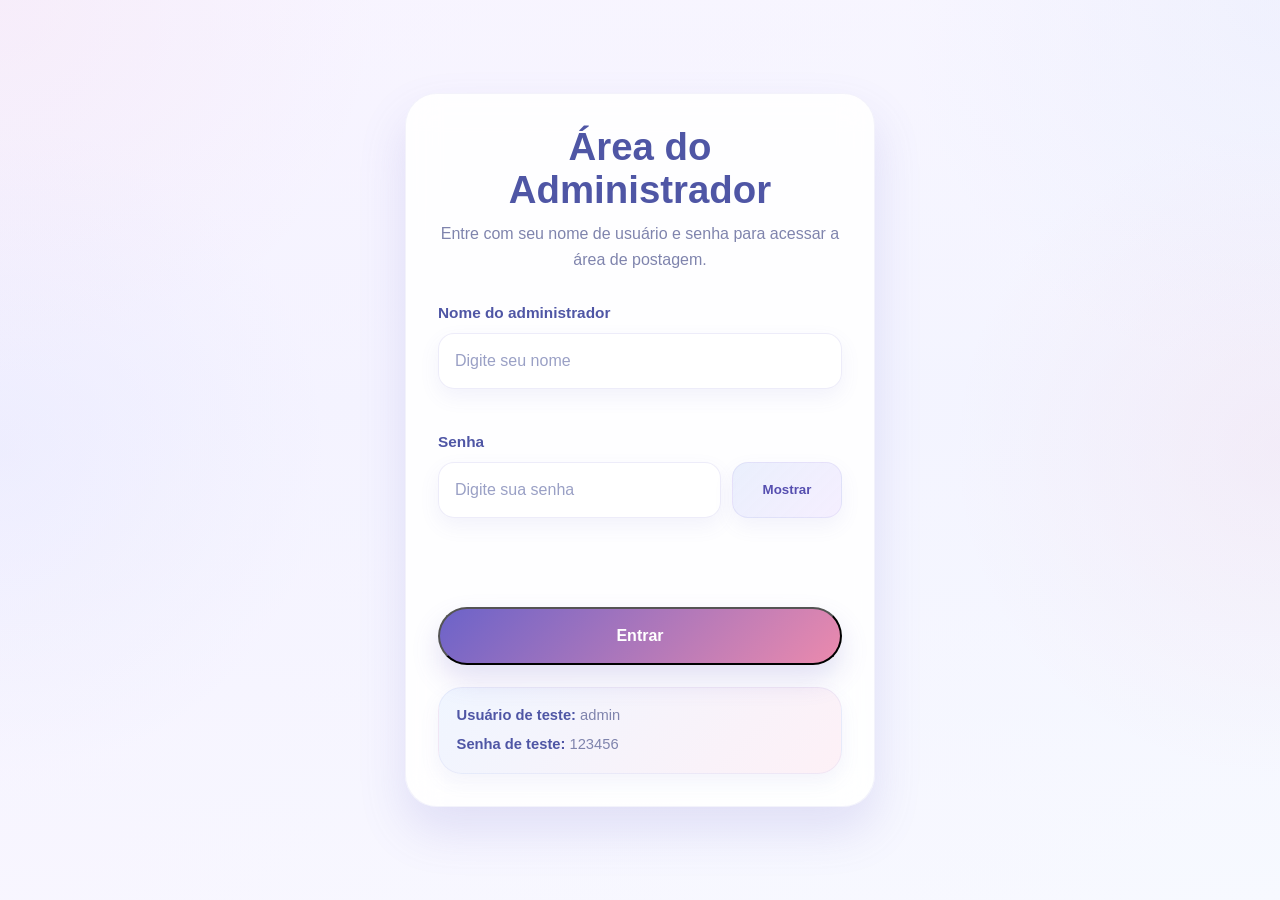
<file: pages/admin.html>
<!DOCTYPE html>
<html lang="pt-BR">
<head>
  <meta charset="UTF-8">
  <meta name="viewport" content="width=device-width, initial-scale=1.0">
  <title>Login do Administrador | Elo Saúde</title>
  <link rel="stylesheet" href="../css/admin.css">
</head>
<body>

  <main class="login-page">
    <section class="login-box">
      <div class="login-topo">
        <h1>Área do Administrador</h1>
        <p>Entre com seu nome de usuário e senha para acessar a área de postagem.</p>
      </div>

      <form
        id="formLogin"
        class="login-form"
        novalidate
        action="postagem.html"
        data-destino="postagem.html"
      >
        <div class="campo">
          <label for="usuario">Nome do administrador</label>
          <input
            type="text"
            id="usuario"
            name="usuario"
            placeholder="Digite seu nome"
            autocomplete="username"
            required
          >
          <small class="erro" id="erroUsuario"></small>
        </div>

        <div class="campo">
          <label for="senha">Senha</label>

          <div class="senha-box">
            <input
              type="password"
              id="senha"
              name="senha"
              placeholder="Digite sua senha"
              autocomplete="current-password"
              required
            >
            <button type="button" id="toggleSenha" class="toggle-senha">
              Mostrar
            </button>
          </div>

          <small class="erro" id="erroSenha"></small>
        </div>

        <div id="mensagemLogin" class="mensagem"></div>

        <button type="submit" class="btn-login">Entrar</button>
      </form>

      <div class="login-info">
        <p><strong>Usuário de teste:</strong> admin</p>
        <p><strong>Senha de teste:</strong> 123456</p>
      </div>
    </section>
  </main>

  <script src="../js/admin.js"></script>
</body>
</html>
</file>
<file: css/admin.css>
:root {
  --primary: #6c63c9;
  --primary-dark: #564fb0;
  --secondary: #eb8aad;
  --secondary-dark: #d96f98;
  --accent: #9fb7f4;
  --accent-dark: #7e9ae7;

  --bg: #fcfbff;
  --bg-soft: #f7f4ff;
  --bg-card: rgba(255, 255, 255, 0.88);
  --white: #ffffff;

  --text: #5b5f8d;
  --text-strong: #4f56a5;
  --text-soft: #7f84ad;

  --border: rgba(108, 99, 201, 0.12);

  --soft-blue: #edf4ff;
  --soft-pink: #fdeef5;
  --soft-lilac: #f4edff;

  --danger: #e35d7a;
  --success: #4fa46d;

  --shadow-sm: 0 8px 20px rgba(108, 99, 201, 0.08);
  --shadow: 0 14px 32px rgba(108, 99, 201, 0.12);
  --shadow-lg: 0 24px 48px rgba(108, 99, 201, 0.16);

  --radius-xl: 32px;
  --radius-lg: 24px;
  --radius-md: 18px;
  --radius-sm: 12px;
}

/* RESET */
* {
  margin: 0;
  padding: 0;
  box-sizing: border-box;
}

html {
  scroll-behavior: smooth;
}

body {
  font-family: "Poppins", "Segoe UI", Arial, sans-serif;
  color: var(--text);
  line-height: 1.6;
  min-height: 100vh;
  background:
    radial-gradient(circle at top left, rgba(235, 138, 173, 0.12), transparent 24%),
    radial-gradient(circle at top right, rgba(159, 183, 244, 0.14), transparent 24%),
    linear-gradient(180deg, #fcfbff 0%, #f6f7ff 45%, #fdfcff 100%);
}

/* PÁGINA */
.login-page {
  min-height: 100vh;
  display: flex;
  align-items: center;
  justify-content: center;
  padding: 2rem 1rem;
  position: relative;
  overflow: hidden;
}

.login-page::before {
  content: "";
  position: absolute;
  inset: 0;
  background:
    linear-gradient(135deg, rgba(244, 237, 255, 0.55), rgba(237, 244, 255, 0.38)),
    radial-gradient(circle at left center, rgba(159, 183, 244, 0.16), transparent 24%),
    radial-gradient(circle at right center, rgba(235, 138, 173, 0.14), transparent 24%);
  pointer-events: none;
}

/* CARD LOGIN */
.login-box {
  position: relative;
  z-index: 1;
  width: 100%;
  max-width: 470px;
  background: rgba(255, 255, 255, 0.9);
  backdrop-filter: blur(16px);
  border: 1px solid rgba(108, 99, 201, 0.08);
  border-radius: var(--radius-xl);
  padding: 2rem;
  box-shadow: var(--shadow-lg);
  animation: fadeUp 0.7s ease;
}

.login-topo {
  text-align: center;
  margin-bottom: 1.8rem;
}

.login-topo h1 {
  font-size: clamp(1.8rem, 3vw, 2.4rem);
  line-height: 1.1;
  color: var(--text-strong);
  margin-bottom: 0.65rem;
}

.login-topo p {
  color: var(--text-soft);
  font-size: 1rem;
}

/* FORM */
.login-form {
  display: flex;
  flex-direction: column;
  gap: 1rem;
}

.campo {
  display: flex;
  flex-direction: column;
  gap: 0.45rem;
}

.campo label {
  font-size: 0.96rem;
  font-weight: 700;
  color: var(--text-strong);
}

.campo input {
  width: 100%;
  height: 56px;
  padding: 0 1rem;
  border-radius: 16px;
  border: 1px solid rgba(108, 99, 201, 0.12);
  background: rgba(255, 255, 255, 0.96);
  color: var(--text);
  font-size: 1rem;
  transition: 0.25s ease;
  box-shadow: var(--shadow-sm);
}

.campo input::placeholder {
  color: #9aa0c5;
}

.campo input:focus {
  border-color: rgba(235, 138, 173, 0.38);
  box-shadow: 0 0 0 4px rgba(159, 183, 244, 0.14);
  transform: translateY(-1px);
}

/* SENHA */
.senha-box {
  display: flex;
  align-items: center;
  gap: 0.7rem;
}

.senha-box input {
  flex: 1;
}

.toggle-senha {
  min-width: 110px;
  height: 56px;
  border-radius: 16px;
  background: linear-gradient(135deg, rgba(159, 183, 244, 0.22), rgba(244, 237, 255, 0.9));
  color: var(--primary-dark);
  border: 1px solid rgba(108, 99, 201, 0.1);
  font-weight: 700;
  cursor: pointer;
  transition: 0.25s ease;
  box-shadow: var(--shadow-sm);
}

.toggle-senha:hover {
  transform: translateY(-2px);
  background: linear-gradient(135deg, rgba(159, 183, 244, 0.32), rgba(244, 237, 255, 1));
}

/* ERROS E MENSAGENS */
.erro {
  min-height: 18px;
  font-size: 0.84rem;
  font-weight: 600;
  color: var(--danger);
  padding-left: 0.2rem;
}

.mensagem {
  min-height: 22px;
  text-align: center;
  font-size: 0.94rem;
  font-weight: 700;
  margin-top: 0.2rem;
}

.mensagem.sucesso {
  color: var(--success);
}

.mensagem.erro-geral {
  color: var(--danger);
}

.input-invalido {
  border-color: rgba(227, 93, 122, 0.45) !important;
  box-shadow: 0 0 0 4px rgba(227, 93, 122, 0.12) !important;
}

/* BOTÃO */
.btn-login {
  display: inline-flex;
  align-items: center;
  justify-content: center;
  width: 100%;
  height: 58px;
  margin-top: 0.4rem;
  border-radius: 999px;
  font-size: 1rem;
  font-weight: 700;
  color: #fff;
  background: linear-gradient(135deg, var(--primary), var(--secondary));
  box-shadow: 0 14px 28px rgba(108, 99, 201, 0.2);
  cursor: pointer;
  transition: 0.25s ease;
}

.btn-login:hover {
  transform: translateY(-3px) scale(1.01);
  box-shadow: 0 18px 36px rgba(108, 99, 201, 0.24);
}

.btn-login:active {
  transform: translateY(0);
}

/* INFO EXTRA */
.login-info {
  margin-top: 1.4rem;
  padding: 1rem 1.1rem;
  border-radius: var(--radius-lg);
  background: linear-gradient(135deg, rgba(237, 244, 255, 0.85), rgba(253, 238, 245, 0.85));
  border: 1px solid rgba(108, 99, 201, 0.08);
  box-shadow: var(--shadow-sm);
}

.login-info p {
  color: var(--text-soft);
  font-size: 0.92rem;
  margin-bottom: 0.35rem;
}

.login-info p:last-child {
  margin-bottom: 0;
}

.login-info strong {
  color: var(--text-strong);
}

/* ANIMAÇÃO */
@keyframes fadeUp {
  from {
    opacity: 0;
    transform: translateY(22px);
  }
  to {
    opacity: 1;
    transform: translateY(0);
  }
}

/* RESPONSIVO */
@media (max-width: 640px) {
  .login-box {
    padding: 1.4rem;
    border-radius: 24px;
  }

  .senha-box {
    flex-direction: column;
    align-items: stretch;
  }

  .toggle-senha {
    width: 100%;
  }

  .btn-login {
    height: 56px;
  }
}
</file>
<file: css/postagem.css>
:root {
  --primary: #6c63c9;
  --secondary: #eb8aad;
  --accent: #9fb7f4;

  --bg: #fcfbff;
  --white: #ffffff;

  --text: #5b5f8d;
  --text-strong: #4f56a5;
  --text-soft: #7f84ad;

  --border: rgba(108, 99, 201, 0.12);

  --shadow: 0 14px 32px rgba(108, 99, 201, 0.12);
  --shadow-sm: 0 8px 20px rgba(108, 99, 201, 0.08);

  --radius-lg: 20px;
  --radius-md: 14px;
  --radius-sm: 10px;
}

/* RESET */
* {
  margin: 0;
  padding: 0;
  box-sizing: border-box;
}

body {
  font-family: "Poppins", Arial, sans-serif;
  background:
    radial-gradient(circle at top left, rgba(235, 138, 173, 0.12), transparent 25%),
    radial-gradient(circle at top right, rgba(159, 183, 244, 0.14), transparent 25%),
    linear-gradient(180deg, #fcfbff 0%, #f6f7ff 100%);
  color: var(--text);
}

/* LAYOUT */
.post-page {
  min-height: 100vh;
  display: flex;
  justify-content: center;
  padding: 40px 20px;
}

.post-box {
  width: 100%;
  max-width: 900px;
  background: var(--white);
  border-radius: 28px;
  padding: 32px;
  box-shadow: var(--shadow);
}

/* TOPO */
.login-topo {
  text-align: center;
  margin-bottom: 24px;
}

.login-topo h1 {
  font-size: 2.4rem;
  color: var(--text-strong);
  margin-bottom: 8px;
}

.login-topo p {
  color: var(--text-soft);
}

/* FORM */
.login-form {
  display: flex;
  flex-direction: column;
  gap: 16px;
}

/* CAMPOS */
.campo {
  display: flex;
  flex-direction: column;
  gap: 6px;
}

.campo label {
  font-weight: 600;
  color: var(--text-strong);
}

.campo input {
  padding: 14px;
  border-radius: var(--radius-md);
  border: 1px solid var(--border);
  font-size: 15px;
  transition: 0.2s;
}

.campo input:focus {
  border-color: var(--secondary);
  box-shadow: 0 0 0 3px rgba(235, 138, 173, 0.15);
}

/* ERRO */
.erro {
  font-size: 13px;
  color: #c62828;
}

/* BOTÕES DE BLOCO */
.botoes-bloco {
  display: flex;
  gap: 10px;
  flex-wrap: wrap;
}

.btn-bloco {
  background: #f4f6ff;
  color: var(--primary);
  padding: 10px 14px;
  border-radius: 999px;
  font-weight: bold;
  cursor: pointer;
  border: 1px solid var(--border);
  transition: 0.2s;
}

.btn-bloco:hover {
  background: var(--accent);
  color: #fff;
}

/* EDITOR */
.editor-blocos {
  display: flex;
  flex-direction: column;
  gap: 14px;
}

/* BLOCO */
.bloco-editor {
  border: 1px solid var(--border);
  border-radius: var(--radius-lg);
  padding: 14px;
  background: #f9fbff;
  box-shadow: var(--shadow-sm);
}

.bloco-editor label {
  font-weight: bold;
  margin-bottom: 5px;
  display: block;
  color: var(--text-strong);
}

/* TEXTO */
.input-texto {
  width: 100%;
  min-height: 140px;
  border-radius: var(--radius-md);
  padding: 12px;
  border: 1px solid var(--border);
  resize: vertical;
  line-height: 1.6;
}

/* INPUTS */
.input-video,
.input-imagem {
  width: 100%;
  padding: 12px;
  border-radius: var(--radius-md);
  border: 1px solid var(--border);
}

/* IMAGEM */
.preview-imagem-bloco {
  width: 100%;
  margin-top: 10px;
  border-radius: 16px;
  max-height: 300px;
  object-fit: cover;
}

/* BOTÃO EXCLUIR BLOCO */
.btn-excluir-bloco {
  margin-top: 8px;
  background: #fde2e4;
  color: #c62828;
  padding: 8px 12px;
  border-radius: var(--radius-sm);
  font-weight: bold;
  cursor: pointer;
}

.btn-excluir-bloco:hover {
  background: #f8c6cc;
}

/* BOTÃO SALVAR */
.btn-login {
  margin-top: 10px;
  background: linear-gradient(135deg, var(--primary), var(--secondary));
  color: #fff;
  padding: 14px;
  border-radius: 999px;
  font-weight: bold;
  cursor: pointer;
  transition: 0.2s;
}

.btn-login:hover {
  transform: translateY(-2px);
}

/* MENSAGEM */
.mensagem {
  font-weight: bold;
}

.mensagem.sucesso {
  color: #2e7d32;
}

.mensagem.erro {
  color: #c62828;
}

/* PAINEL */
.painel-postagens {
  margin-top: 30px;
  border-top: 1px solid var(--border);
  padding-top: 20px;
}

.lista-postagens-admin {
  display: flex;
  flex-direction: column;
  gap: 14px;
}

.postagem-admin-item {
  background: #f8faff;
  border-radius: var(--radius-md);
  padding: 14px;
  border: 1px solid var(--border);
}

.postagem-admin-conteudo h3 {
  color: var(--text-strong);
}

.thumb-admin-grande {
  width: 100%;
  border-radius: 14px;
  margin-top: 10px;
}

/* BOTÃO EXCLUIR */
.btn-excluir {
  margin-top: 10px;
  background: #d9534f;
  color: white;
  padding: 10px;
  border-radius: 999px;
  cursor: pointer;
}

/* VOLTAR */
.area-voltar {
  margin-top: 20px;
  text-align: center;
}

.btn-voltar {
  display: inline-block;
  padding: 12px 16px;
  border-radius: 999px;
  background: #6c63c9;
  color: white;
  font-weight: bold;
}

/* RESPONSIVO */
@media (max-width: 768px) {
  .post-box {
    padding: 20px;
  }

  .botoes-bloco {
    flex-direction: column;
  }

  .btn-bloco {
    width: 100%;
  }
}
</file>
